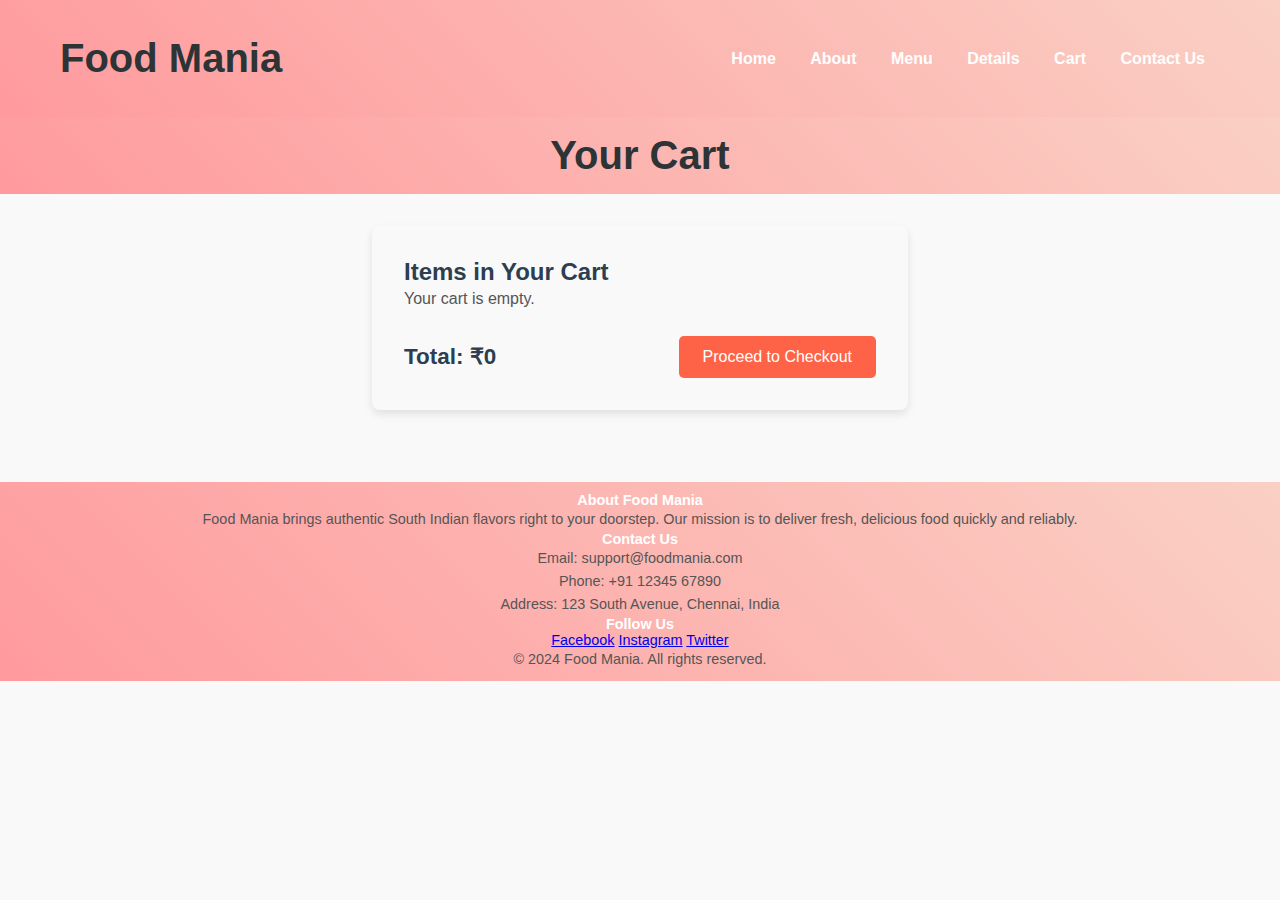
<file: cart.html>
<!DOCTYPE html>
<html lang="en">
<head>
    <meta charset="UTF-8">
    <meta name="viewport" content="width=device-width, initial-scale=1.0">
    <title>Cart - Food Mania</title>
    <link rel="stylesheet" href="style.css">
</head>
<body>
   
    <header>
        <div class="container">
            <h1>Food Mania</h1>
            <nav>
                <a href="index.html">Home</a>
                <a href="about.html">About</a>
                <a href="menu.html">Menu</a>
                <a href="details.html">Details</a>
                <a href="cart.html">Cart</a>
                <a href="contact.html">Contact Us</a>
            </nav>
        </div>
    </header>

    <header>
        <h1>Your Cart</h1>
    </header>

    <section id="cart">
        <div class="cart-items-container">
            <h2>Items in Your Cart</h2>
            <div class="cart-items" id="cartItems"></div>
            <div class="cart-total">
                <h3>Total: ₹<span id="totalPrice"></span></h3>
                <button class="checkout-btn">Proceed to Checkout</button>
            </div>
        </div>
    </section>

      

    

    <script>
        document.addEventListener('DOMContentLoaded', () => {
            const cartItemsContainer = document.getElementById('cartItems');
            const totalPriceElement = document.getElementById('totalPrice');

            let cartItems = JSON.parse(localStorage.getItem('cartItems')) || [];
            let total = 0;

            if (cartItems.length === 0) {
                cartItemsContainer.innerHTML = "<p>Your cart is empty.</p>";
            } else {
                cartItems.forEach(item => {
                    const itemElement = document.createElement('div');
                    itemElement.className = 'cart-item';
                    itemElement.innerHTML = `<p>${item.name} - ₹${item.price}</p>`;
                    cartItemsContainer.appendChild(itemElement);

                    total += parseInt(item.price);
                });
                totalPriceElement.textContent = total;
            }
        });
    </script>


    <script>
        document.addEventListener('DOMContentLoaded', () => {
            const cartItemsContainer = document.getElementById('cartItems');
            const totalPriceElement = document.getElementById('totalPrice');

            // Retrieve items from localStorage
            let cartItems = JSON.parse(localStorage.getItem('cartItems')) || [];
            let total = 0;

            function updateCartDisplay() {
                cartItemsContainer.innerHTML = ""; // Clear previous items
                total = 0; // Reset total
                
                if (cartItems.length === 0) {
                    cartItemsContainer.innerHTML = "<p>Your cart is empty.</p>";
                } else {
                    cartItems.forEach((item, index) => {
                        const itemElement = document.createElement('div');
                        itemElement.className = 'cart-item';

                        itemElement.innerHTML = `
                            <p>${item.name} - ₹${item.price}</p>
                            <button class="remove-btn" data-index="${index}">Remove</button>
                        `;
                        cartItemsContainer.appendChild(itemElement);

                        total += item.price;
                    });
                }
                totalPriceElement.textContent = total;
            }

            // Update the cart display initially
            updateCartDisplay();

            // Remove item from cart
            cartItemsContainer.addEventListener('click', (e) => {
                if (e.target.classList.contains('remove-btn')) {
                    const itemIndex = e.target.getAttribute('data-index');
                    cartItems.splice(itemIndex, 1); // Remove item from cartItems array
                    
                    localStorage.setItem('cartItems', JSON.stringify(cartItems)); // Update localStorage
                    updateCartDisplay(); // Re-render cart with updated items
                }
            });
        });
    </script>



<script>
    document.addEventListener('DOMContentLoaded', () => {
        const cartItemsContainer = document.getElementById('cartItems');
        const totalPriceElement = document.getElementById('totalPrice');

        // Retrieve items from localStorage
        let cartItems = JSON.parse(localStorage.getItem('cartItems')) || [];
        let total = 0;

        function updateCartDisplay() {
            cartItemsContainer.innerHTML = ""; // Clear previous items
            total = 0; // Reset total
            
            if (cartItems.length === 0) {
                cartItemsContainer.innerHTML = "<p>Your cart is empty.</p>";
            } else {
                cartItems.forEach((item, index) => {
                    const itemElement = document.createElement('div');
                    itemElement.className = 'cart-item';

                    itemElement.innerHTML = `
                        <p>${item.name} - ₹${item.price}</p>
                        <button class="remove-btn" data-index="${index}">Remove</button>
                    `;
                    cartItemsContainer.appendChild(itemElement);

                    total += item.price; // Add item price to total
                });
            }
            totalPriceElement.textContent = total; // Display the total
        }

        // Update the cart display initially
        updateCartDisplay();

        // Remove item from cart
        cartItemsContainer.addEventListener('click', (e) => {
            if (e.target.classList.contains('remove-btn')) {
                const itemIndex = e.target.getAttribute('data-index');
                cartItems.splice(itemIndex, 1); // Remove item from cartItems array
                
                localStorage.setItem('cartItems', JSON.stringify(cartItems)); // Update localStorage
                updateCartDisplay(); // Re-render cart with updated items
            }
        });
    });
</script>



<footer>
    <div class="footer-container">
        <!-- About Section -->
        <div class="footer-about">
            <h4>About Food Mania</h4>
            <p>Food Mania brings authentic South Indian flavors right to your doorstep. Our mission is to deliver fresh, delicious food quickly and reliably.</p>
        </div>

        <!-- Contact Information -->
        <div class="footer-contact">
            <h4>Contact Us</h4>
            <p>Email: support@foodmania.com</p>
            <p>Phone: +91 12345 67890</p>
            <p>Address: 123 South Avenue, Chennai, India</p>
        <div class="footer-social">
            <h4>Follow Us</h4>
            <a href="https://facebook.com" target="_blank">Facebook</a>
            <a href="https://instagram.com" target="_blank">Instagram</a>
            <a href="https://twitter.com" target="_blank">Twitter</a>
        </div>
    </div>
    <div class="footer-bottom">
        <p>&copy; 2024 Food Mania. All rights reserved.</p>
    </div>
</footer>




</body>
</html>
</file>
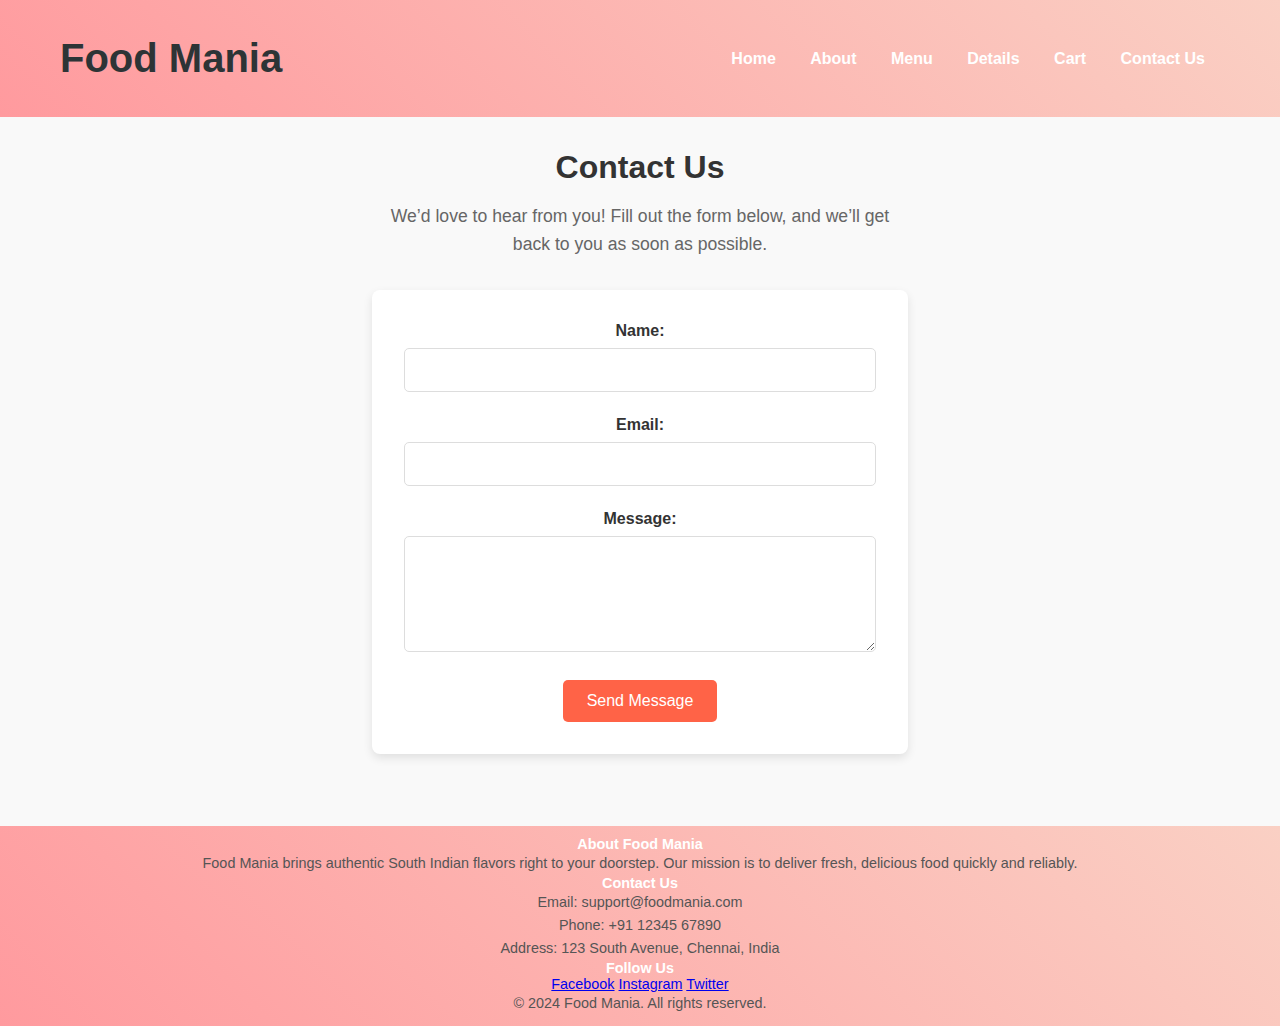
<file: contact.html>
<!DOCTYPE html>
<html lang="en">
<head>
    <meta charset="UTF-8">
    <meta name="viewport" content="width=device-width, initial-scale=1.0">
    <title>Contact Us - Food Mania</title>
    <link rel="stylesheet" href="style.css">
</head>
<body>
    <header>
        <div class="container">
            <h1>Food Mania</h1>
            <nav>
                <a href="index.html">Home</a>
                <a href="about.html">About</a>
                <a href="menu.html">Menu</a>
                <a href="details.html">Details</a>
                <a href="cart.html">Cart</a>
                <a href="contact.html">Contact Us</a>
            </nav>
        </div>
    </header>
    <section id="contact">
        <h2>Contact Us</h2>
        <p>We’d love to hear from you! Fill out the form below, and we’ll get back to you as soon as possible.</p>
        <form action="#" method="post">
            <label for="name">Name:</label>
            <input type="text" id="name" name="name" required>
            
            <label for="email">Email:</label>
            <input type="email" id="email" name="email" required>
            
            <label for="message">Message:</label>
            <textarea id="message" name="message" rows="5" required></textarea>
            
            <button type="submit">Send Message</button>
        </form>
    </section>
    <footer>
        <div class="footer-container">
            <!-- About Section -->
            <div class="footer-about">
                <h4>About Food Mania</h4>
                <p>Food Mania brings authentic South Indian flavors right to your doorstep. Our mission is to deliver fresh, delicious food quickly and reliably.</p>
            </div>
    
            <!-- Contact Information -->
            <div class="footer-contact">
                <h4>Contact Us</h4>
                <p>Email: support@foodmania.com</p>
                <p>Phone: +91 12345 67890</p>
                <p>Address: 123 South Avenue, Chennai, India</p>
            <div class="footer-social">
                <h4>Follow Us</h4>
                <a href="https://facebook.com" target="_blank">Facebook</a>
                <a href="https://instagram.com" target="_blank">Instagram</a>
                <a href="https://twitter.com" target="_blank">Twitter</a>
            </div>
        </div>
        <div class="footer-bottom">
            <p>&copy; 2024 Food Mania. All rights reserved.</p>
        </div>
    </footer>
</body>
</html>
</file>
<file: style.css>
/* Reset default styling */
* {
    margin: 0;
    padding: 0;
    box-sizing: border-box;
    font-family: Arial, sans-serif;
}

/* Header and Navigation */
header {
    background: linear-gradient(45deg, #ff9a9e, #fad0c4);
    color: #fff;
    padding: 15px 20px;
}

header .container {
    display: flex;
    justify-content: space-between;
    align-items: center;
}

header h1 {
    font-size: 1.8em;
    color: #2d3436;
}

header nav a {
    color: #f368e0;
    text-decoration: none;
    margin-left: 20px;
    font-weight: bold;
    transition: color 0.3s;
}

header nav a:hover {
    color: #ff9f43;
}

/* Hero Section */
.hero {
    background: linear-gradient(45deg, #fbc2eb, #a6c1ee);
    color: #2d3436;
    padding: 80px 20px;
    text-align: center;
}

.hero h2 {
    font-size: 2.8em;
    margin-bottom: 10px;
}

.hero p {
    font-size: 1.2em;
    margin-bottom: 20px;
}

.hero .btn {
    background-color: #ff6b6b;
    color: #fff;
    padding: 10px 20px;
    text-decoration: none;
    border-radius: 5px;
    transition: background-color 0.3s;
}

.hero .btn:hover {
    background-color: #ee5253;
}

/* Popular Dishes Section */
.popular-dishes {
    padding: 40px 20px;
    background-color: #f5f6fa;
    text-align: center;
}

.popular-dishes h2 {
    font-size: 2.2em;
    margin-bottom: 20px;
    color: #1e3799;
}

.dish-container {
    display: flex;
    justify-content: center;
    flex-wrap: wrap;
    gap: 20px;
}

.dish {
    width: 220px;
    background-color: #fff;
    border: 2px solid #ff9f43;
    border-radius: 8px;
    box-shadow: 0px 6px 12px rgba(0, 0, 0, 0.1);
    padding: 15px;
    text-align: center;
    transition: transform 0.3s;
}

.dish:hover {
    transform: scale(1.05);
}

.dish img {
    width: 100%;
    height: auto;
    border-radius: 8px;
}

.dish h3 {
    color: #ff6b6b;
    font-size: 1.2em;
    margin-top: 10px;
}

/* Testimonials Section */
.testimonials {
    padding: 40px 20px;
    text-align: center;
    background-color: #e4f9f5;
}

.testimonials h2 {
    font-size: 2em;
    margin-bottom: 20px;
    color: #38ada9;
}

.testimonial-container {
    display: flex;
    justify-content: center;
    flex-wrap: wrap;
    gap: 20px;
}

.testimonial {
    width: 300px;
    background-color: #fff;
    border: 2px solid #38ada9;
    border-radius: 8px;
    padding: 20px;
    box-shadow: 0px 6px 12px rgba(0, 0, 0, 0.1);
}

.testimonial p {
    font-style: italic;
}

.testimonial strong {
    display: block;
    margin-top: 10px;
    color: #2d3436;
}

/* Footer */
footer {
    background: linear-gradient(45deg, #ff9a9e, #fad0c4);
    color: #2d3436;
    padding: 20px 0;
    text-align: center;
    font-size: 0.9em;
}

footer .social-links a {
    color: #2e86de;
    text-decoration: none;
    margin: 0 10px;
}

footer .social-links a:hover {
    color: #ee5253;
}

footer p a {
    color: #2e86de;
    text-decoration: none;
}

footer p a:hover {
    color: #ee5253;
}
/* General Styles */
body {
    font-family: Arial, sans-serif;
    margin: 0;
    padding: 0;
    background-color: #f9f9f9;
}

h1, h2, h3 {
    color: #2c3e50;
    font-weight: 600;
}

p {
    color: #555;
    line-height: 1.6;
}

.container {
    max-width: 1200px;
    margin: 0 auto;
    padding: 20px;
}

/* Header */
header {
    background-color: #34495e;
    color: #fff;
    padding: 15px 0;
    text-align: center;
}

header h1 {
    font-size: 1.8em;
}

header nav ul {
    list-style: none;
    padding: 0;
    display: flex;
    justify-content: center;
}

header nav ul li {
    margin: 0 15px;
}

header nav ul li a {
    color: #fff;
    text-decoration: none;
    font-weight: 500;
}

header nav ul li a:hover {
    color: #f39c12;
}
/* General Layout */
body {
    font-family: Arial, sans-serif;
    color: #333;
    margin: 0;
    padding: 0;
}

header {
    background-color: #ff6b6b;
    padding: 20px;
    text-align: center;
    color: #fff;
}

header h1 {
    font-size: 2.5em;
    margin: 0;
}

header nav a {
    color: #fff;
    margin: 0 15px;
    text-decoration: none;
    font-weight: bold;
}

/* Menu Section */
.menu {
    padding: 40px 20px;
    background-color: #f5f5f5;
    text-align: center;
}

.menu h2 {
    font-size: 2.5em;
    color: #ff6b6b;
    margin-bottom: 20px;
}

.menu-container {
    display: flex;
    flex-wrap: wrap;
    justify-content: center;
    gap: 20px;
}

/* Menu Item Styling */
.menu-item {
    background-color: #fff;
    width: 280px;
    padding: 20px;
    border-radius: 10px;
    box-shadow: 0 4px 8px rgba(0, 0, 0, 0.1);
    text-align: center;
    transition: transform 0.3s;
}

.menu-item:hover {
    transform: scale(1.05);
}

.menu-item img {
    width: 100%;
    height: auto;
    border-radius: 10px;
    margin-bottom: 15px;
}

.menu-item h3 {
    color: #ff6b6b;
    font-size: 1.6em;
    margin: 10px 0;
}

.menu-item p {
    font-size: 0.95em;
    color: #666;
}

.menu-item .price {
    font-size: 1.2em;
    color: #333;
    font-weight: bold;
    margin-top: 10px;
}

/* Footer Styling */
footer {
    background-color: #ff6b6b;
    color: #fff;
    padding: 10px 20px;
    text-align: center;
    margin-top: 40px;
}

footer p {
    margin: 5px 0;
}

.social-links a {
    color: #fff;
    text-decoration: none;
    margin: 0 5px;
}

/* Footer */
footer {
    background-color: #34495e;
    color: #fff;
    text-align: center;
    padding: 10px 0;
    font-size: 0.9em;
}

footer p {
    margin: 0;
}
.about {
    padding: 40px 20px;
    background-color: #f5f5f5;
}

.about h2 {
    font-size: 2.4em;
    color: #ff6b6b;
    text-align: center;
    margin-bottom: 20px;
}

.about-content {
    display: flex;
    flex-direction: column;
    gap: 30px;
    text-align: left;
}

.mission-values, .specialty, .restaurant-images {
    background-color: #ffffff;
    padding: 20px;
    border-radius: 8px;
    box-shadow: 0 6px 12px rgba(0, 0, 0, 0.1);
}

.mission-values h3, .specialty h3, .restaurant-images h3 {
    color: #ff6b6b;
    font-size: 1.8em;
    margin-bottom: 10px;
}

.specialty ul, .mission-values ul {
    list-style-type: square;
    padding-left: 20px;
}

.specialty li, .mission-values li {
    margin-bottom: 8px;
}

.restaurant-images .image {
    width: 100%;
    height: auto;
    margin: 10px 0;
    border-radius: 8px;
}
/* Add to Cart Button Styling */
.add-to-cart-btn {
    background-color: #ff6347; /* Bright tomato color */
    color: #fff; /* White text */
    padding: 10px 20px;
    font-size: 16px;
    font-weight: bold;
    border: none;
    border-radius: 5px;
    cursor: pointer;
    transition: background-color 0.3s ease, transform 0.2s ease;
}

.add-to-cart-btn:hover {
    background-color: #ff4500; /* Darker shade of orange for hover effect */
    transform: scale(1.05); /* Slightly larger on hover */
}

.add-to-cart-btn:active {
    transform: scale(1); /* Button returns to normal size when clicked */
    background-color: #e63e00; /* Even darker shade for active state */
}

.add-to-cart-btn:focus {
    outline: none; /* Remove default outline */
    box-shadow: 0 0 5px #ff6347; /* Glowing effect for focus */
}
header {
    text-align: center;
    background-color: #ff6347;
    color: #fff;
    padding: 1rem 0;
}

#cart {
    padding: 2rem;
    max-width: 600px;
    margin: 0 auto;
}

.cart-items-container {
    background: #f9f9f9;
    padding: 2rem;
    border-radius: 8px;
    box-shadow: 0px 4px 8px rgba(0, 0, 0, 0.1);
}

.cart-items h2 {
    color: #333;
    font-size: 1.5rem;
    margin-bottom: 1rem;
}

.cart-item {
    display: flex;
    justify-content: space-between;
    padding: 0.5rem 0;
    border-bottom: 1px solid #e0e0e0;
}

.cart-total {
    display: flex;
    justify-content: space-between;
    align-items: center;
    margin-top: 1.5rem;
    font-size: 1.2rem;
    color: #333;
}

.checkout-btn {
    background-color: #ff6347;
    color: white;
    padding: 0.75rem 1.5rem;
    border: none;
    border-radius: 5px;
    cursor: pointer;
    font-size: 1rem;
}

.checkout-btn:hover {
    background-color: #ff8a65;
}



header {
    text-align: center;
    background-color: #ff6347;
    color: #fff;
    padding: 1rem 0;
}

#cart {
    padding: 2rem;
    max-width: 600px;
    margin: 0 auto;
}

.cart-items-container {
    background: #f9f9f9;
    padding: 2rem;
    border-radius: 8px;
    box-shadow: 0px 4px 8px rgba(0, 0, 0, 0.1);
}

.cart-items h2 {
    color: #333;
    font-size: 1.5rem;
    margin-bottom: 1rem;
}

.cart-item {
    display: flex;
    justify-content: space-between;
    padding: 0.5rem 0;
    border-bottom: 1px solid #e0e0e0;
}

.cart-total {
    display: flex;
    justify-content: space-between;
    align-items: center;
    margin-top: 1.5rem;
    font-size: 1.2rem;
    color: #333;
}

.checkout-btn {
    background-color: #ff6347;
    color: white;
    padding: 0.75rem 1.5rem;
    border: none;
    border-radius: 5px;
    cursor: pointer;
    font-size: 1rem;
}

.checkout-btn:hover {
    background-color: #ff8a65;
}
header {
    text-align: center;
    background-color: #ff6347;
    color: #fff;
    padding: 1rem 0;
}

#cart {
    padding: 2rem;
    max-width: 600px;
    margin: 0 auto;
}

.cart-items-container {
    background: #f9f9f9;
    padding: 2rem;
    border-radius: 8px;
    box-shadow: 0px 4px 8px rgba(0, 0, 0, 0.1);
}

.cart-items h2 {
    color: #333;
    font-size: 1.5rem;
    margin-bottom: 1rem;
}

.cart-item {
    display: flex;
    justify-content: space-between;
    padding: 0.5rem 0;
    border-bottom: 1px solid #e0e0e0;
}

.cart-total {
    display: flex;
    justify-content: space-between;
    align-items: center;
    margin-top: 1.5rem;
    font-size: 1.2rem;
    color: #333;
}

.checkout-btn {
    background-color: #ff6347;
    color: white;
    padding: 0.75rem 1.5rem;
    border: none;
    border-radius: 5px;
    cursor: pointer;
    font-size: 1rem;
}

.checkout-btn:hover {
    background-color: #ff8a65;
}
.cart-item {
    display: flex;
    justify-content: space-between;
    align-items: center;
    padding: 0.5rem 0;
    border-bottom: 1px solid #e0e0e0;
}

.remove-btn {
    background-color: #e74c3c;
    color: white;
    border: none;
    padding: 0.5rem 1rem;
    cursor: pointer;
    border-radius: 5px;
    font-size: 0.9rem;
}

.remove-btn:hover {
    background-color: #c0392b;
}
#contact {
    padding: 2rem;
    max-width: 600px;
    margin: 0 auto;
    text-align: center;
}
#contact h2 {
    font-size: 2rem;
    margin-bottom: 1rem;
    color: #333;
}
#contact p {
    color: #666;
    margin-bottom: 2rem;
    font-size: 1.1rem;
}
#contact form {
    background: #fff;
    padding: 2rem;
    border-radius: 8px;
    box-shadow: 0 4px 10px rgba(0, 0, 0, 0.1);
}
#contact label {
    font-weight: bold;
    color: #333;
    display: block;
    margin-bottom: 0.5rem;
}
#contact input, #contact textarea {
    width: 100%;
    padding: 0.75rem;
    border: 1px solid #ddd;
    border-radius: 5px;
    margin-bottom: 1.5rem;
    font-size: 1rem;
    color: #333;
    box-sizing: border-box;
    outline: none;
    transition: all 0.3s ease;
}
#contact input:focus, #contact textarea:focus {
    border-color: #ff6347;
    box-shadow: 0 0 5px rgba(255, 99, 71, 0.3);
}
#contact button {
    display: inline-block;
    background-color: #ff6347;
    color: #fff;
    padding: 0.75rem 1.5rem;
    border: none;
    border-radius: 5px;
    font-size: 1rem;
    cursor: pointer;
    transition: background-color 0.3s ease;
    text-align: center;
    text-decoration: none;
}
#contact button:hover {
    background-color: #e5533f;
}

#branches {
    background-color: #f9f9f9;
    padding: 2rem;
    text-align: center;
}

#branches h2 {
    font-size: 2rem;
    margin-bottom: 1.5rem;
    color: #333;
}

.branches-container {
    display: flex;
    flex-wrap: wrap;
    justify-content: center;
    gap: 1.5rem;
}

.branch-card {
    background-color: #fff;
    border: 1px solid #ddd;
    border-radius: 8px;
    box-shadow: 0 4px 8px rgba(0, 0, 0, 0.1);
    width: 250px;
    padding: 1.5rem;
    text-align: left;
    transition: transform 0.3s ease;
}

.branch-card:hover {
    transform: scale(1.05);
}

.branch-card h3 {
    color: #ff6347;
    font-size: 1.5rem;
    margin-bottom: 0.5rem;
}

.branch-card p {
    color: #555;
    font-size: 1rem;
    margin-bottom: 1rem;
}

.branch-card img {
    width: 100%;
    height: auto;
    border-radius: 5px;
    margin-bottom: 0.5rem;
}
</file>
